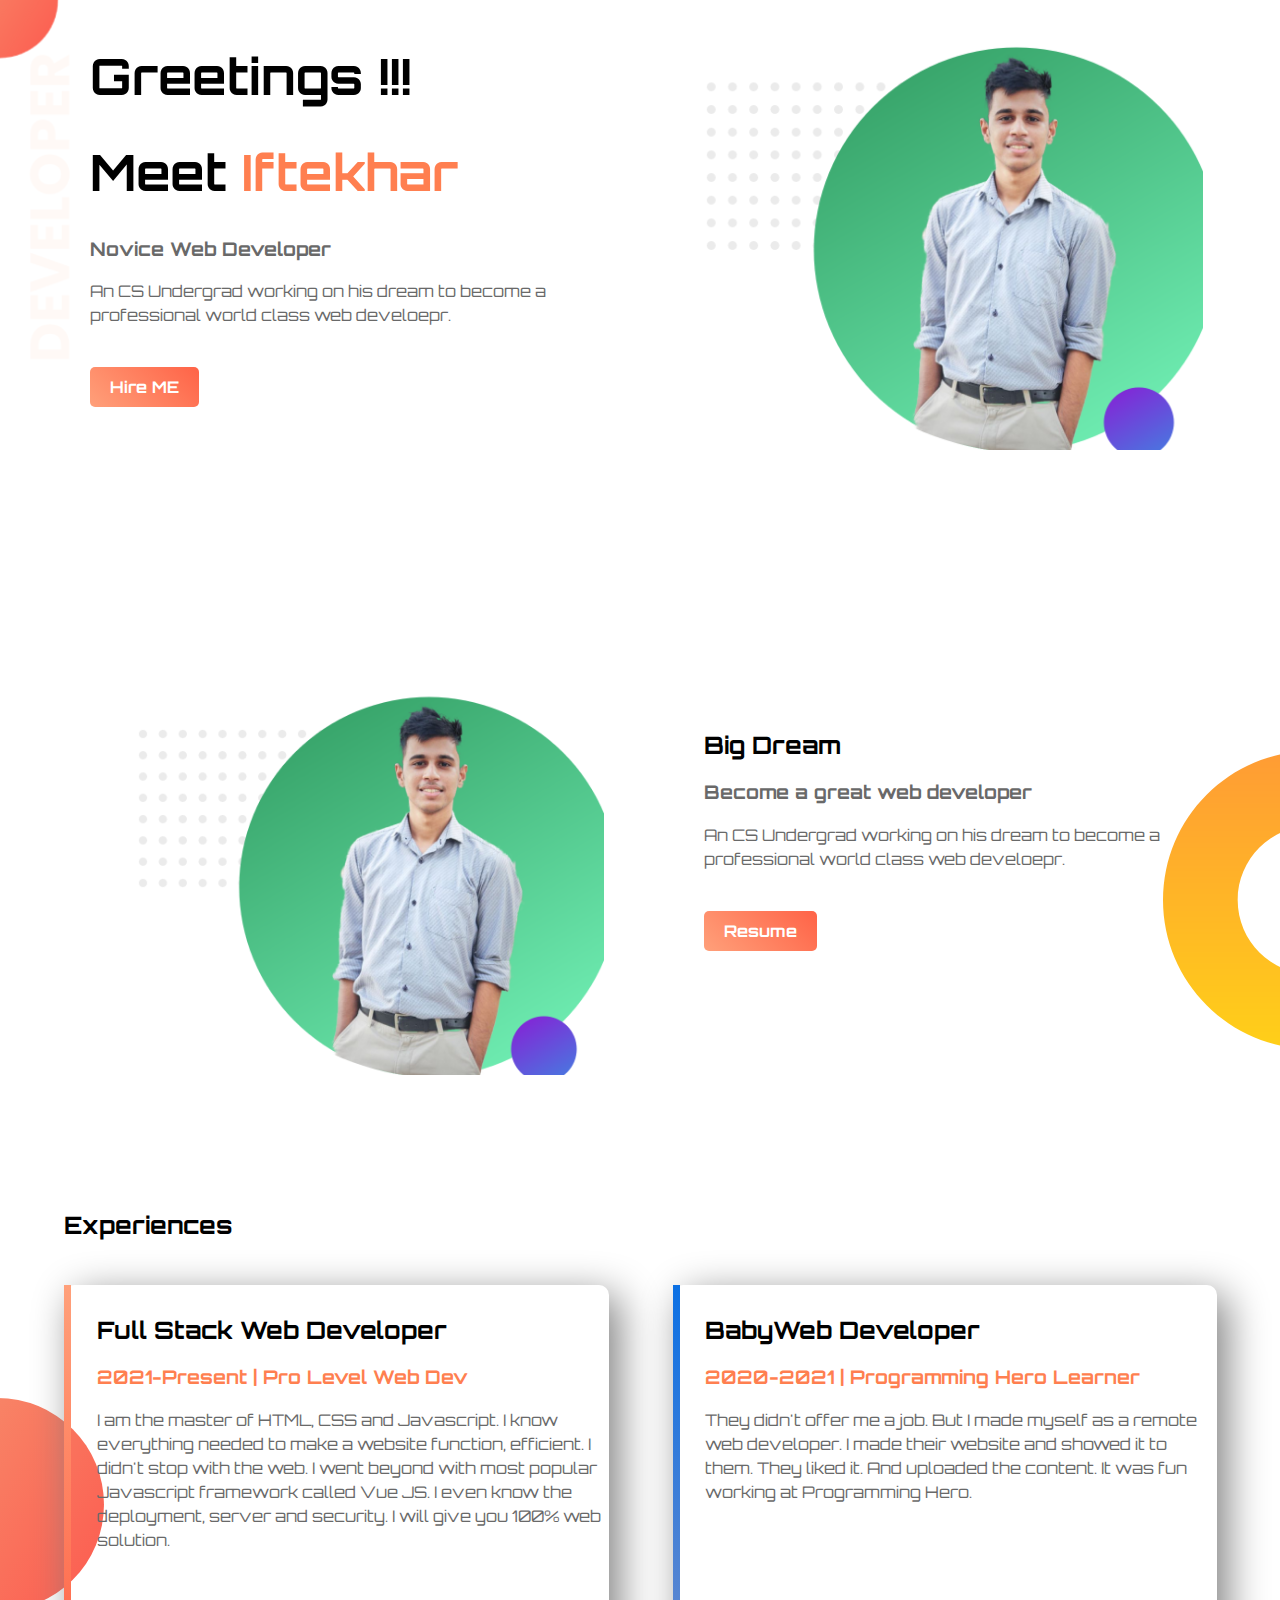
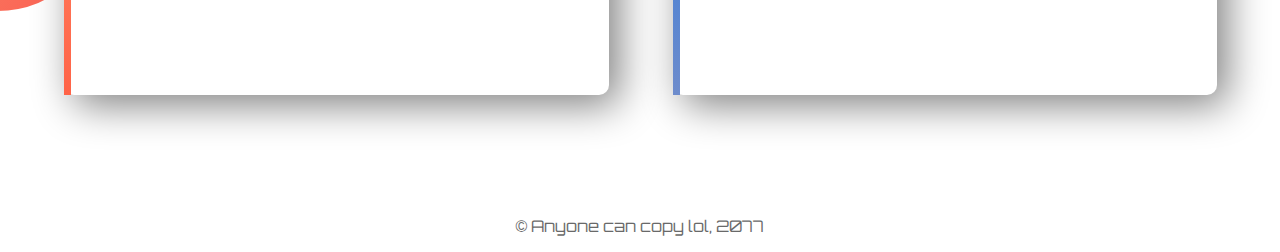
<file: index.html>
<!DOCTYPE html>
<html lang="en">
<head>
    <meta charset="UTF-8">
    <meta name="viewport" content="width=device-width, initial-scale=1.0">
    <title>Iftekhar Priyo</title>
    <link rel="stylesheet" href="style.css">
    <link href="https://fonts.googleapis.com/css2?family=MuseoModerno&family=Orbitron:wght@600&display=swap" rel="stylesheet">
</head>
<body>


    <section class="top-bg"> 
        
    </div>
        <div class="first-left">
            <h1>Greetings !!! </h1>
            <h1>Meet <span class="name-highlight">Iftekhar</span> </h1>
            <h3>Novice Web Developer</h3>
            <p class="big">An CS Undergrad working on his dream to become a professional world class web develoepr.</p>
            <p class="btn"><a class="link-button" target="blank" href="https://www.facebook.com/priyodor">Hire ME</a></p>
        </div> 

       <div class="first-left">
            <img src="images/image 13.png" alt="">
        </div>

        
    </section>

    <section class="dreamArea" id="scnd">
        <div class="first-left" id="scndImg">
            <img src="images/image 13.png" alt="">
        </div>
        <div class="first-left" id="scnd">
            <h2>Big Dream </h1>
            <h3>Become a great web developer </h3>
            <p class="big">An CS Undergrad working on his dream to become a professional world class web develoepr.</p>
            <p class="btn"><a class="link-button" target="_self" href="kisuiParina.html">Resume</a></p>
        </div> 

    </section>

    <section class="experienceArea">

        <h2 id="exp">Experiences</h2>

        <div class="first-left single-experience" id="fStack">
            <h2>Full Stack Web Developer</h2>
            <h3 class="orange-highlight">2021-Present | Pro Level Web Dev</h3>
            <p class="big">
                I am the master of HTML, CSS and Javascript. I know everything needed to make a website function, efficient. I didn't stop with the web. I went beyond with most popular Javascript framework called Vue JS. I even know the deployment, server and security. I will give you 100% web solution.
            </p>
        </div>

        <div class="first-left single-experience" id="bbWeb">
            <h2>BabyWeb Developer</h2>
            <h3  class="orange-highlight">2020-2021 | Programming Hero Learner</h3>
            <p class="big">
                They didn't offer me a job. But I made myself as a remote web developer. I made their website and showed it to them. They liked it. And uploaded the content. It was fun working at Programming Hero.
            </p>
        </div>

    </section>

    <footer><p>© Anyone can copy lol, 2077</p></footer>
    
</body>
</html>
</file>
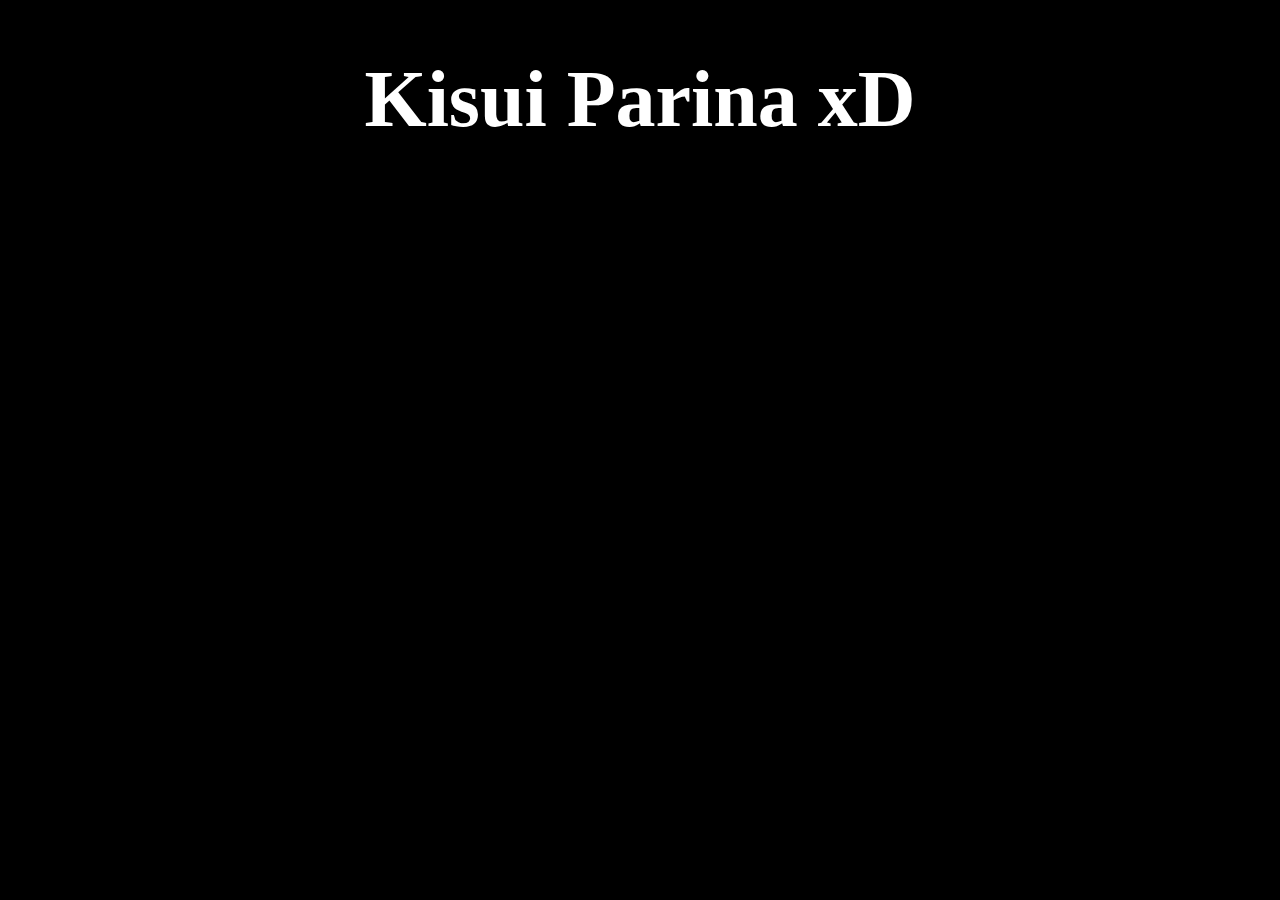
<file: kisuiParina.html>
<!DOCTYPE html>
<html>
<head>
<meta name="viewport" content="width=device-width, initial-scale=1">
<style>
body {
  background-color: black;
  font-family: cursive;
}

.glow {
  font-size: 80px;
  color: #fff;
  text-align: center;
  -webkit-animation: glow 1s ease-in-out infinite alternate;
  -moz-animation: glow 1s ease-in-out infinite alternate;
  animation: glow 1s ease-in-out infinite alternate;
}

@-webkit-keyframes glow {
  from {
    text-shadow: 0 0 10px #fff, 0 0 20px #fff, 0 0 30px #e60073, 0 0 40px #e60073, 0 0 50px #e60073, 0 0 60px #e60073, 0 0 70px #e60073;
  }
  
  to {
    text-shadow: 0 0 20px #fff, 0 0 30px #ff4da6, 0 0 40px #ff4da6, 0 0 50px #ff4da6, 0 0 60px #ff4da6, 0 0 70px #ff4da6, 0 0 80px #ff4da6;
  }
}
</style>
</head>
<body>

<h1 class="glow">Kisui Parina xD</h1>
     
</body>
</html>
</file>
<file: style.css>
body{
    margin: 0px;
    font-family: 'Orbitron', sans-serif;
   
}

h1{
    font-size:50px;
    font-family: 'Orbitron', sans-serif;
}

.name-highlight{
    color:coral;
}

.orange-highlight{
    color:coral;
}

.name-highlight:hover{
    font-size: 120%;
}

.first-left{
    width: 40%;
    padding-top: 10px;
    float: left;
    margin-left: 5%;
    padding-left: 2%;
}

.first-left img{
    width: 100%;
    /* height: auto;  */
     margin-top: 30px;
}

.top-bg{
    /* border: 1px solid red; */
    background-image: url("images/top-banner.png") ;
    background-repeat: no-repeat;
}

section{
    height: 500px;
    padding-bottom: 90px;
}

.no{
    margin-top: 50px;
} 

 .link-button:hover{
    background-image: linear-gradient(45deg, rgb(49, 179, 92), tomato) ;
} 

 .link-button{
    margin-top: 50px;
    text-decoration: none;
    background-image: linear-gradient(45deg, lightSalmon, tomato) ;
    padding: 10px 20px;
    border-radius: 5px;
    color: white;
    font-weight: bold;

}

.btn{
    margin-top: 50px;
}

#scnd{
    margin-top: 20px;
    padding : 40px;
}

p{
    color: dimgray;
}

h3{
    color: dimgray;
}


.dreamArea{
    background-image: url(images/dream-bg.png);
    background-repeat: no-repeat;
    background-position: right;
}


.single-experience{
    box-shadow: 10px 10px 40px grey ;
    border-radius: 10px;
    height: 80%;
}

p.big {
    line-height: 1.5;
  }

  .experienceArea{
      background-image: url("images/exp-bg.png");
      background-repeat: no-repeat;
      background-position: left;
  }


#fStack{
    border-left: 7px solid;
    border-image: linear-gradient(180deg, lightSalmon, tomato);
    border-image-slice: 1;
}

#bbWeb{
    border-left: 7px solid;
    border-image: linear-gradient(180deg, rgb(11, 112, 228), rgb(110, 140, 204));
    border-image-slice: 1;
}



footer{
    text-align: center;
}

#exp{
    margin-left: 5%;
    padding-bottom: 2%;
}
</file>
